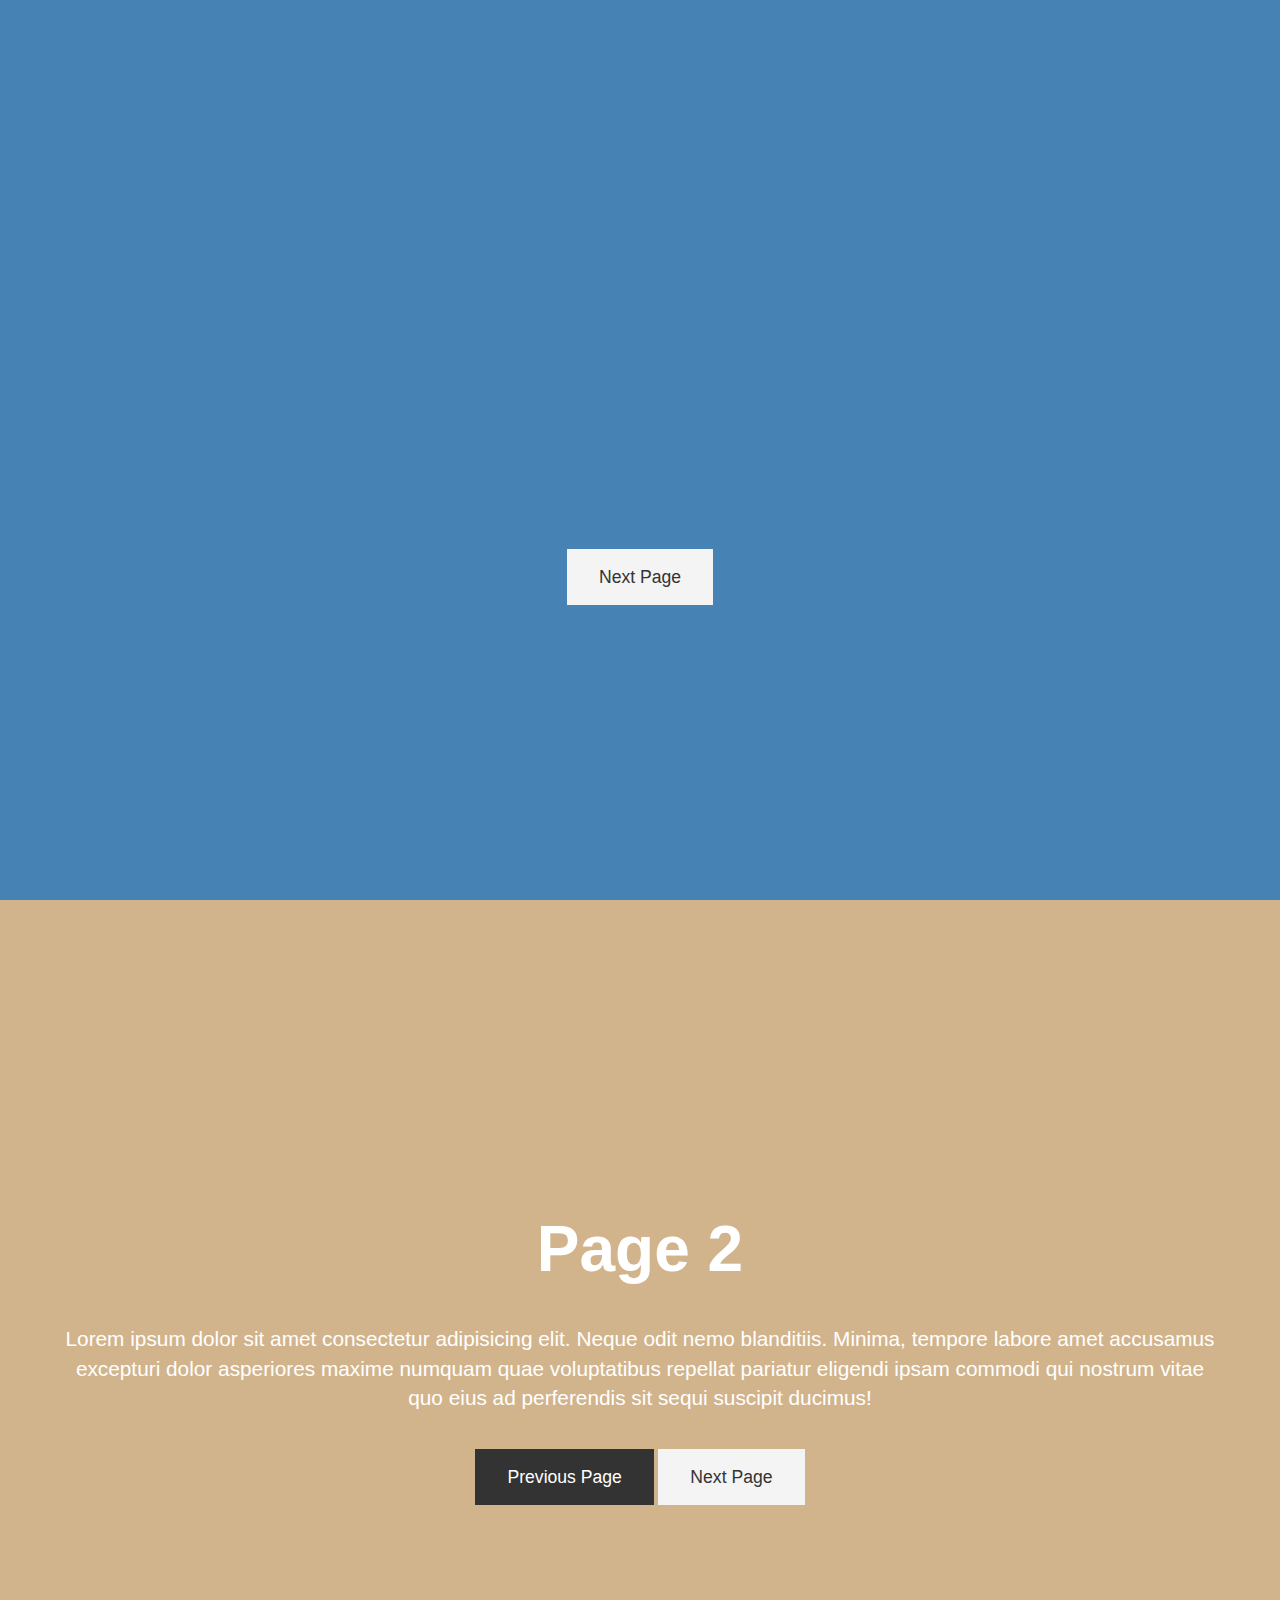
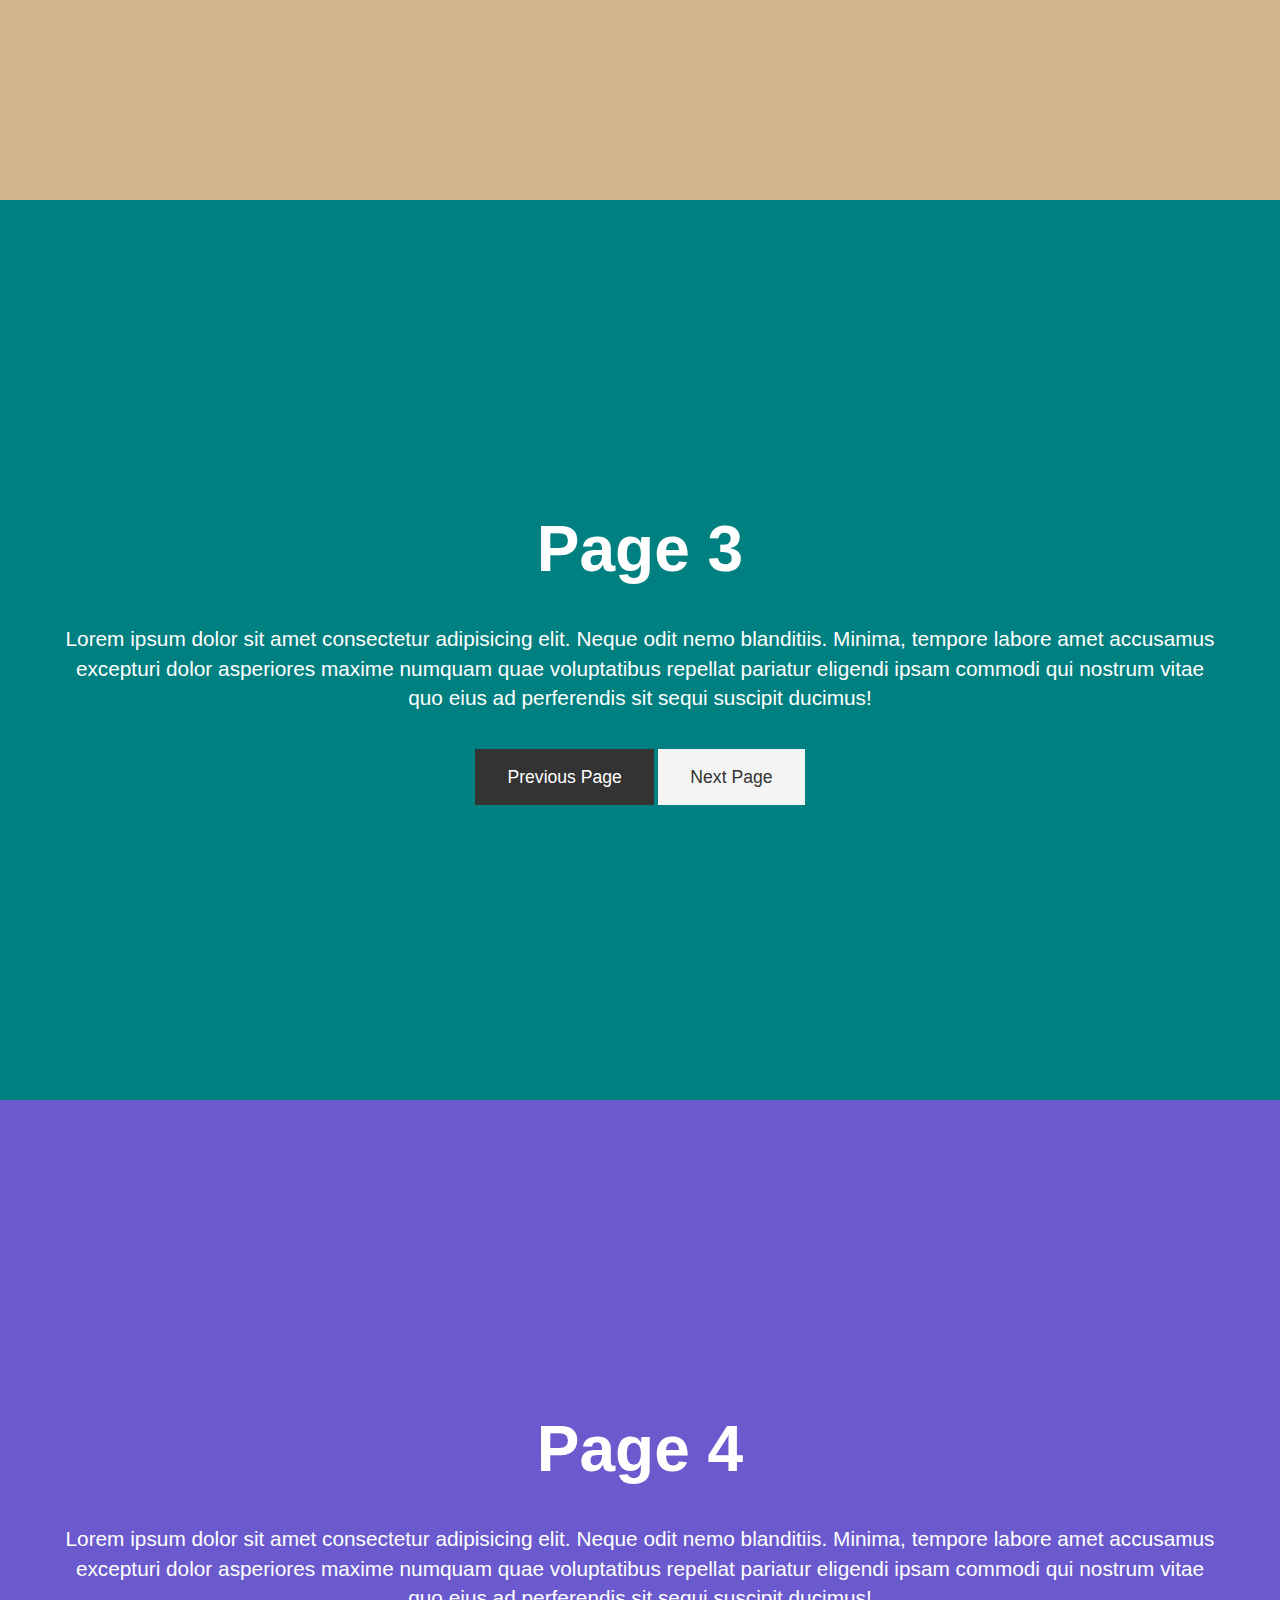
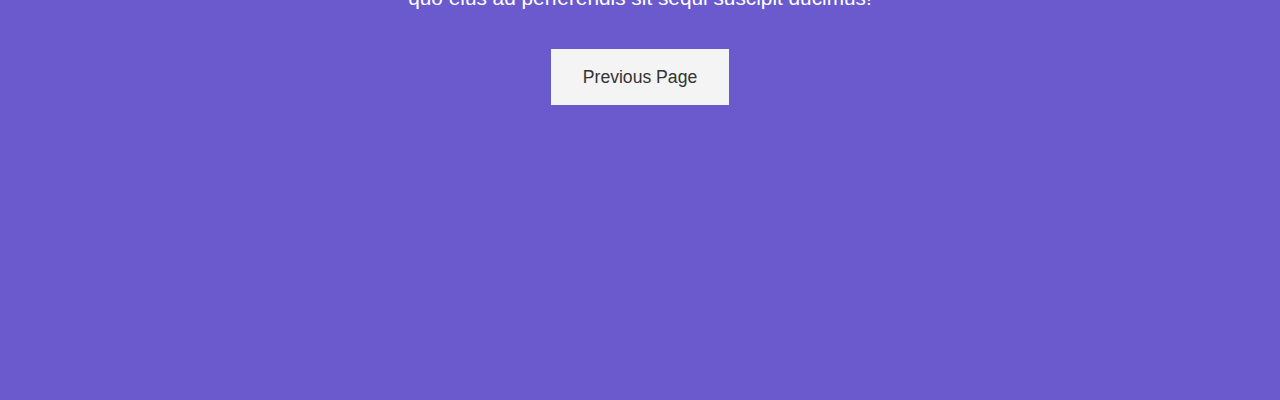
<file: Presentation_project/index.html>
<!DOCTYPE html>
<html lang="en">
  <head>
    <meta charset="UTF-8" />
    <meta name="viewport" content="width=device-width, initial-scale=1.0" />
    <link rel="stylesheet" href="style.css" />
    <link
      rel="stylesheet"
      href="https://cdnjs.cloudflare.com/ajax/libs/font-awesome/6.5.2/css/all.min.css"
      integrity="sha512-SnH5WK+bZxgPHs44uWIX+LLJAJ9/2PkPKZ5QiAj6Ta86w+fsb2TkcmfRyVX3pBnMFcV7oQPJkl9QevSCWr3W6A=="
      crossorigin="anonymous"
      referrerpolicy="no-referrer"
    />
    <title>Presentation</title>
  </head>
  <body>
    <!-- Page 1 -->
    <section id="page-1" class="page">
      <h1>Welcome To My Presentation</h1>
      <p>
        Lorem ipsum dolor sit amet consectetur adipisicing elit. Neque odit nemo
        blanditiis. Minima, tempore labore amet accusamus excepturi dolor
        asperiores maxime numquam quae voluptatibus repellat pariatur eligendi
        ipsam commodi qui nostrum vitae quo eius ad perferendis sit sequi
        suscipit ducimus!
      </p>
      <div>
        <a href="#page-2" class="btn"
          >Next Page <i class="fas fa-arrow-circle-down"></i
        ></a>
      </div>
    </section>

    <!-- Page 2 -->
    <section id="page-2" class="page">
      <h1>Page 2</h1>
      <p>
        Lorem ipsum dolor sit amet consectetur adipisicing elit. Neque odit nemo
        blanditiis. Minima, tempore labore amet accusamus excepturi dolor
        asperiores maxime numquam quae voluptatibus repellat pariatur eligendi
        ipsam commodi qui nostrum vitae quo eius ad perferendis sit sequi
        suscipit ducimus!
      </p>
      <div>
        <a href="#page-1" class="btn btn-dark"
          >Previous Page <i class="fas fa-arrow-circle-up"></i
        ></a>
        <a href="#page-3" class="btn"
          >Next Page <i class="fas fa-arrow-circle-down"></i
        ></a>
      </div>
    </section>

    <!-- Page 3 -->
    <section id="page-3" class="page">
      <h1>Page 3</h1>
      <p>
        Lorem ipsum dolor sit amet consectetur adipisicing elit. Neque odit nemo
        blanditiis. Minima, tempore labore amet accusamus excepturi dolor
        asperiores maxime numquam quae voluptatibus repellat pariatur eligendi
        ipsam commodi qui nostrum vitae quo eius ad perferendis sit sequi
        suscipit ducimus!
      </p>
      <div>
        <a href="#page-2" class="btn btn-dark"
          >Previous Page <i class="fas fa-arrow-circle-up"></i
        ></a>
        <a href="#page-4" class="btn"
          >Next Page <i class="fas fa-arrow-circle-down"></i
        ></a>
      </div>
    </section>

    <!-- Page 4 -->
    <section id="page-4" class="page">
      <h1>Page 4</h1>
      <p>
        Lorem ipsum dolor sit amet consectetur adipisicing elit. Neque odit nemo
        blanditiis. Minima, tempore labore amet accusamus excepturi dolor
        asperiores maxime numquam quae voluptatibus repellat pariatur eligendi
        ipsam commodi qui nostrum vitae quo eius ad perferendis sit sequi
        suscipit ducimus!
      </p>
      <div>
        <a href="#page-3" class="btn"
          >Previous Page <i class="fas fa-arrow-circle-up"></i
        ></a>
      </div>
    </section>
    <!-- <script
      src="https://code.jquery.com/jquery-3.7.1.min.js"
      integrity="sha256-/JqT3SQfawRcv/BIHPThkBvs0OEvtFFmqPF/lYI/Cxo="
      crossorigin="anonymous"
    ></script>
    <script>
      $(".btn").on("click", function (event) {
        if (this.hash !== "") {
          event.preventDefault();
          const has = this.hash;
          $("html,body").animate({ scrollTop: $(hash).offset().top }, 800);
        }
      });
    </script> -->
  </body>
</html>
</file>
<file: Presentation_project/style.css>
:root {
  --page-1-color: steelblue;
  --page-2-color: tan;
  --page-3-color: teal;
  --page-4-color: slateblue;
  --animate-speed: 1s;
}

body {
  font-family: Arial, "Helvetica Neue", Helvetica, sans-serif;
  line-height: 1.4;
  color: #fff;
  margin: 0;
  padding: 0;
  overflow: hidden;
}

/* Page color */
#page-1 {
  background: var(--page-1-color);
}
#page-2 {
  background: var(--page-2-color);
}
#page-3 {
  background: var(--page-3-color);
}
#page-4 {
  background: var(--page-4-color);
}

.page {
  display: flex;
  flex-direction: column;
  height: 100vh;
  align-items: center;
  justify-content: center;
  text-align: center;
  padding: 0 4rem;
}

.page h1 {
  font-size: 4rem;
  line-height: 1.2;
  margin: 1rem;
}

.page p {
  font-size: 1.3rem;
}

.btn {
  display: inline-block;
  padding: 1rem 2rem;
  background: #f4f4f4;
  color: #333;
  text-decoration: none;
  border: none;
  margin-top: 1rem;
  font-size: 1.1rem;
  transition: all 0.3s ease-in;
}

.btn:hover,
.btn-dark {
  background: #333;
  color: #fff;
}

.btn-dark:hover {
  background: #fff;
  color: #333;
}

/* Page Animation */

#page-1 h1 {
  transform: translateY(-1200px);
  animation: heading var(--animate-speed) forwards ease-in;
}

#page-1 p {
  transform: translateX(-1800px);
  animation: text var(--animate-speed) forwards ease-in 2s;
}

@keyframes heading {
  to {
    transform: translateY(0);
  }
}

@keyframes text {
  to {
    transform: translateX(0);
  }
}
</file>
